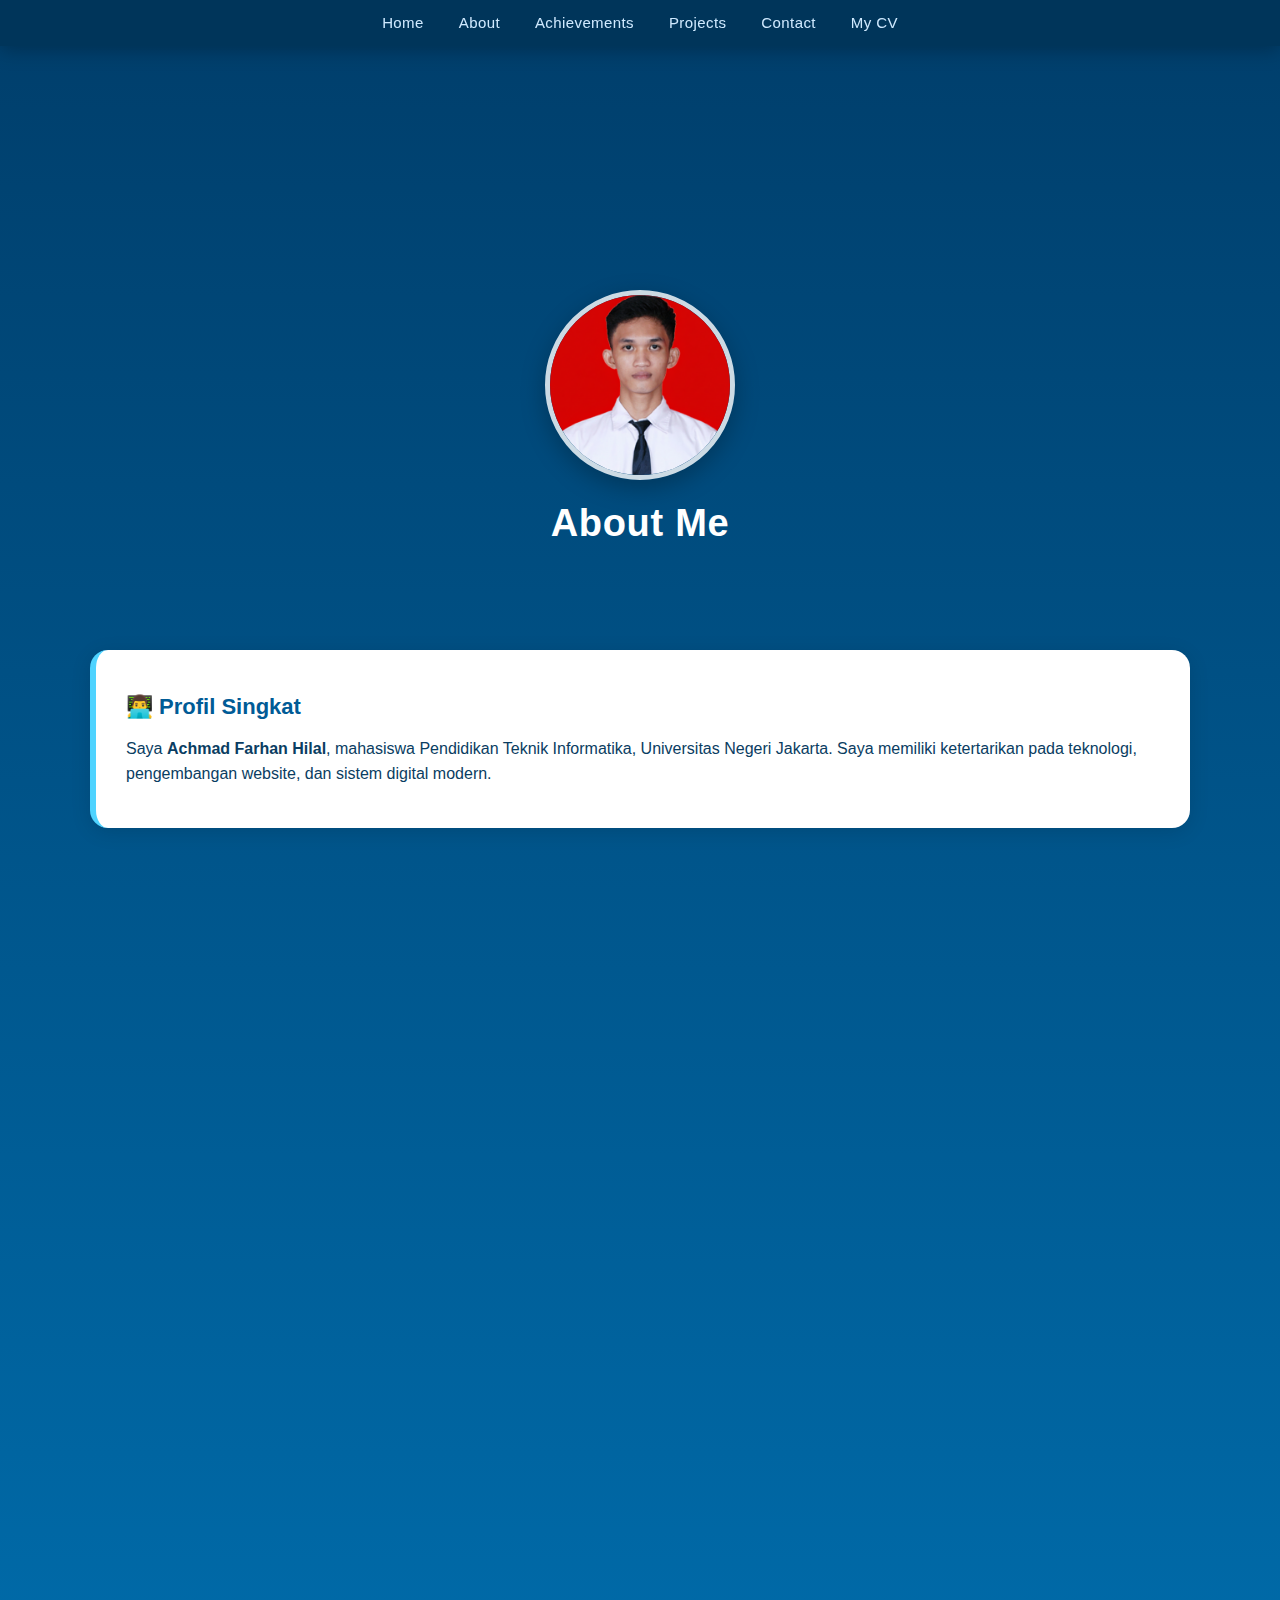
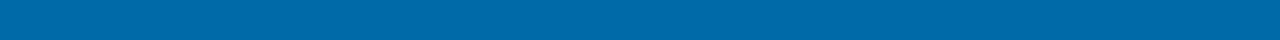
<file: about.html>
<!DOCTYPE html>
<html lang="en">
<head>
    <meta charset="UTF-8">
    <meta name="viewport" content="width=device-width, initial-scale=1.0">
    <title>About Me</title>
    <link rel="stylesheet" href="style.css">
</head>

<body>

<nav>
    <div class="nav-container">
            
        </div>

        <ul id="nav-menu">
            <li><a href="index.html" class="active">Home</a></li>
            <li><a href="about.html">About</a></li>
            <li><a href="achievements.html">Achievements</a></li>
            <li><a href="projects.html">Projects</a></li>
            <li><a href="contact.html">Contact</a></li>
            <li><a href="https://digital-cv-achmadfarhanhilal.vercel.app/" target="_blank">My CV</a></li>
        </ul>
    </div>
</nav>

<section class="section">
    <div class="hero">
        <img src="img/profile.png" alt="Profile">
        <h1>About Me</h1>
    </div>

    <div class="card">
        <h2>👨‍💻 Profil Singkat</h2>
        <p>
            Saya <b>Achmad Farhan Hilal</b>, mahasiswa Pendidikan Teknik Informatika,
            Universitas Negeri Jakarta. Saya memiliki ketertarikan pada teknologi,
            pengembangan website, dan sistem digital modern.
        </p>
    </div>
    <div class="card">
    <h2>📌 Personal Information</h2>

    <div class="info-grid">
        <p><b>Name:</b> Achmad Farhan Hilal</p>
        <p><b>NIM:</b> 1512622065</p>
        <p><b>Gender:</b> Male</p>
        <p><b>Place & Date of Birth:</b> Tangerang, 14 November 2003</p>
        <p><b>Nationality:</b> Indonesia</p>
        <p><b>Address:</b> Bojongsari, Kota Depok, Provinsi Jawa Barat</p>
        <p><b>Phone:</b> 081297018610</p>
        <p><b>Email:</b> farhanhilal.fh@gmail.com</p>
        <p><b>Social Media:</b> @achmad.frr</p>
        <p><b>Hobby:</b> Badminton, Chess</p>
        <p><b>Religion:</b> Islam</p>
        <p><b>Height:</b> 167 cm</p>
        <p><b>Weight:</b> 63 kg</p>
        <p><b>Marital Status:</b> Single</p>
    </div>
</div>


</section>

<script src="script.js"></script>
</body>
</html>
</file>
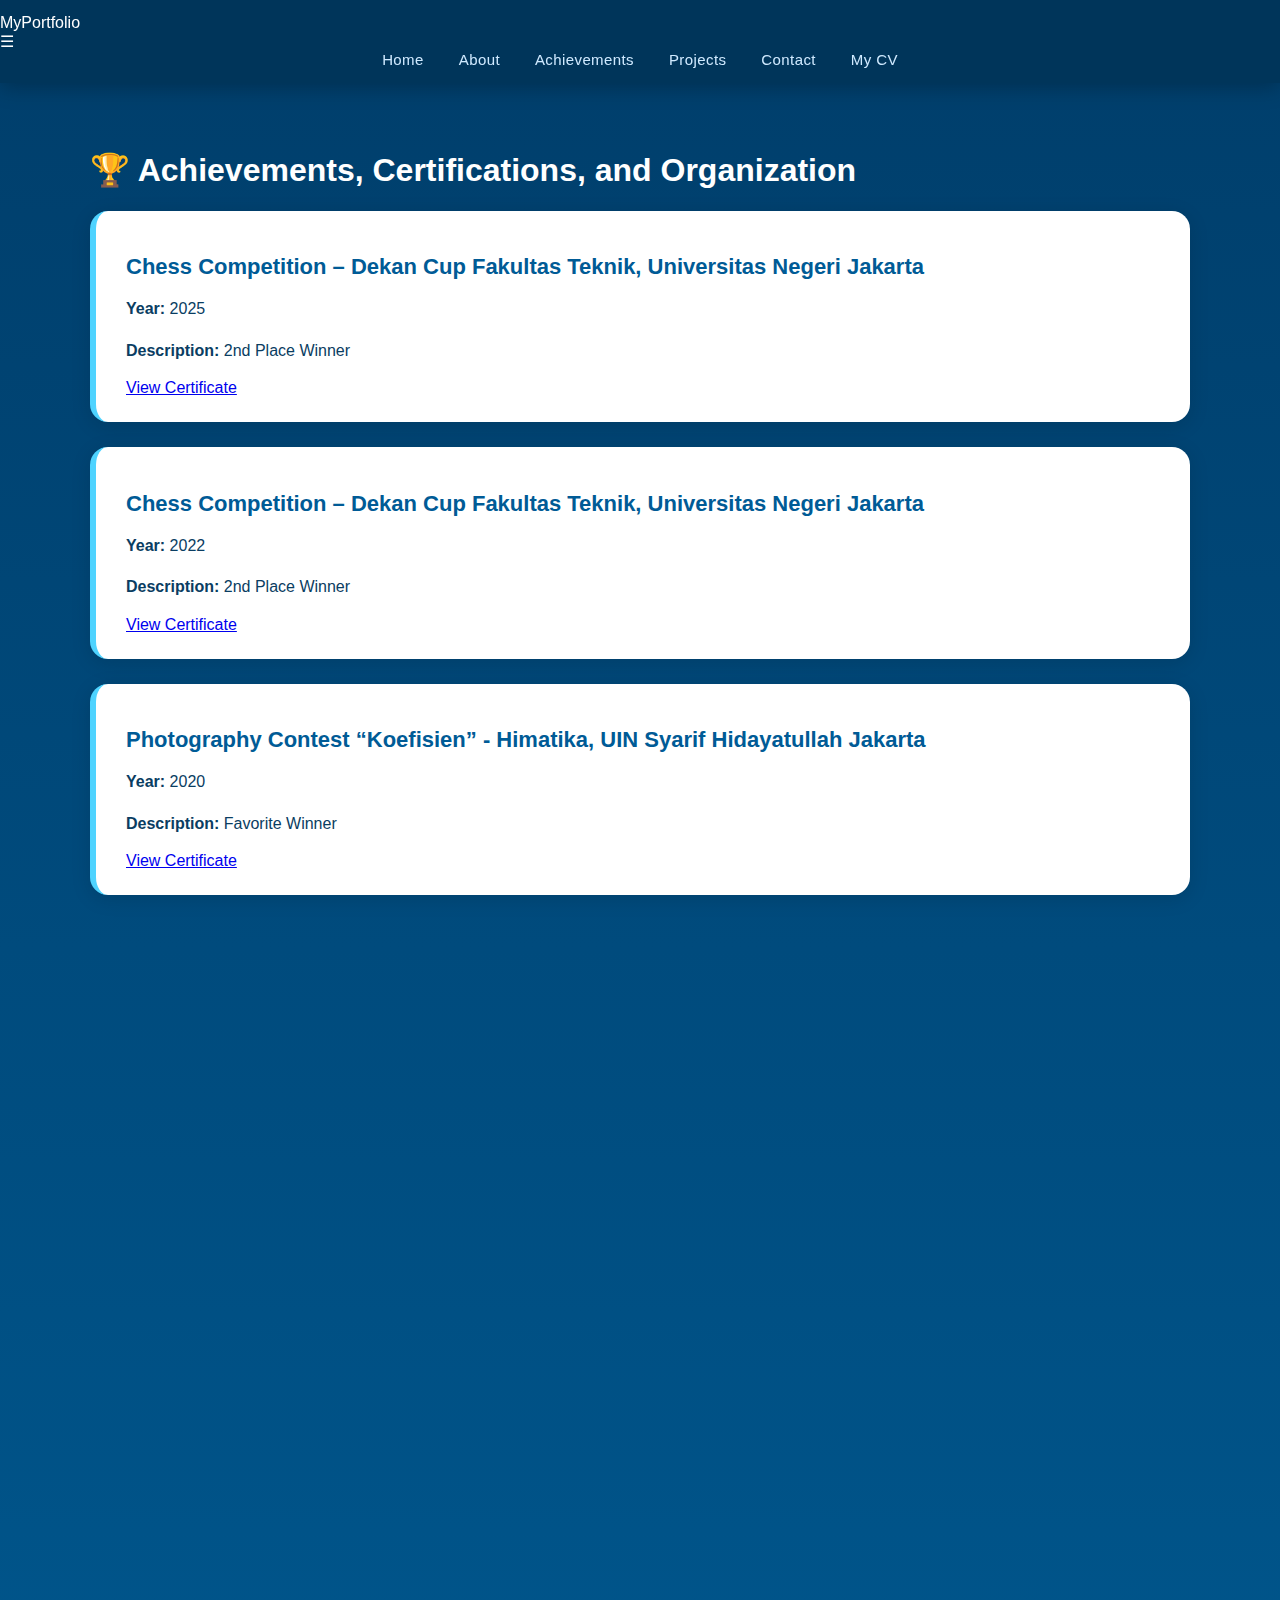
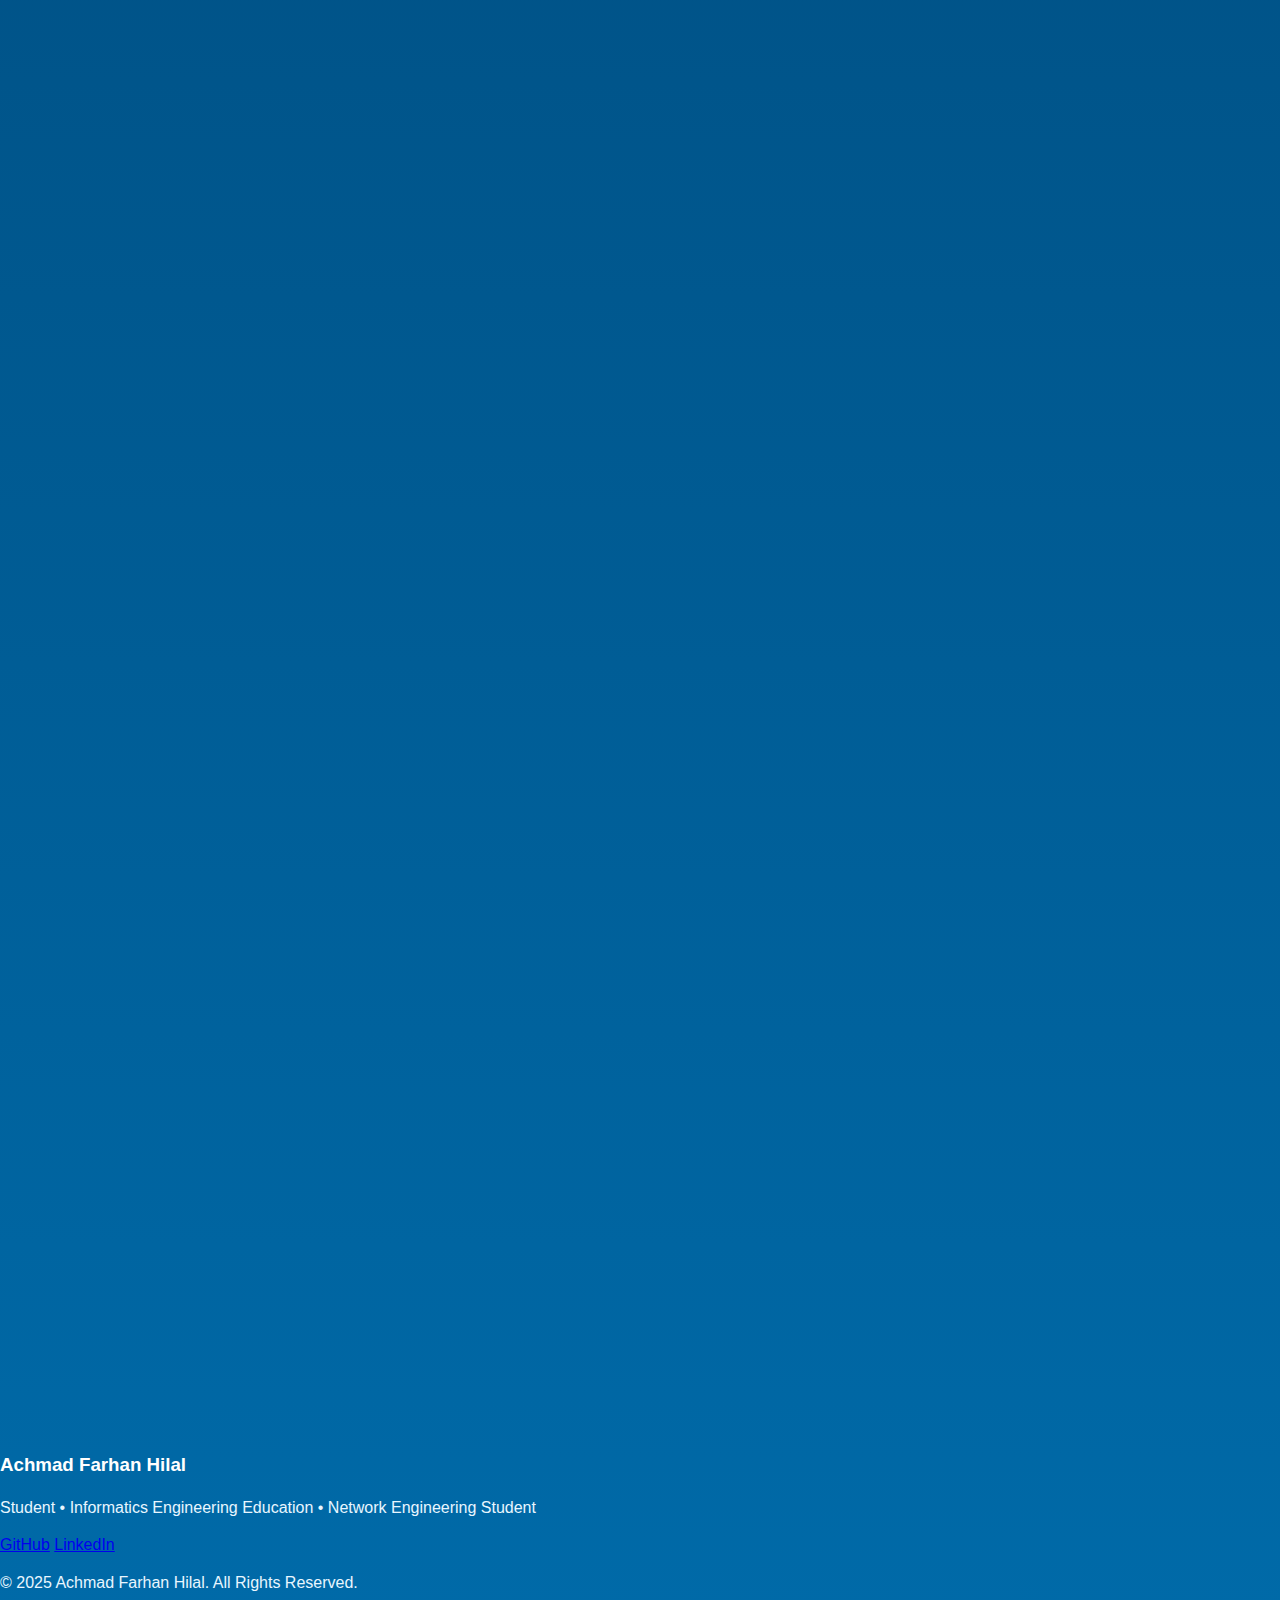
<file: achievements.html>
<!DOCTYPE html>
<html lang="en">
<head>
    <meta charset="UTF-8">
    <meta name="viewport" content="width=device-width, initial-scale=1.0">
    <title>Achievements & Certifications</title>
    <link rel="stylesheet" href="style.css">
</head>

<body>

<nav>
    <div class="nav-container">
        <div class="logo">MyPortfolio</div>
        <div class="menu-btn" onclick="toggleMenu()">☰</div>
        <ul id="nav-menu">
            <li><a href="index.html">Home</a></li>
            <li><a href="about.html">About</a></li>
            <li><a href="achievements.html">Achievements</a></li>
            <li><a href="projects.html">Projects</a></li>
            <li><a href="contact.html" class="active">Contact</a></li>
            <li><a href="https://digital-cv-achmadfarhanhilal.vercel.app/" target="_blank">My CV</a></li>
        </ul>
    </div>
</nav>

<section class="section">

    <h1 class="achievement-title">🏆 Achievements, Certifications, and Organization</h1>

    <div class="card">
        <h2>Chess Competition – Dekan Cup Fakultas Teknik, Universitas Negeri Jakarta</h2>
        <p><b>Year:</b> 2025</p>
        <p><b>Description:</b> 2nd Place Winner</p>
        <a href="https://coming-soon-portofolio.vercel.app/" target="_blank" class="btn-certificate">View Certificate</a>
    </div>
    <div class="card">
        <h2>Chess Competition – Dekan Cup Fakultas Teknik, Universitas Negeri Jakarta</h2>
        <p><b>Year:</b> 2022</p>
        <p><b>Description:</b> 2nd Place Winner</p>
        <a href="https://drive.google.com/file/d/19W_l0YmY0DOLp5D7lySh3T2AWHS7bCdX/view?usp=sharing" target="_blank" class="btn-certificate">View Certificate</a>
    </div>

    <div class="card">
        <h2>Photography Contest “Koefisien” - Himatika, UIN Syarif Hidayatullah Jakarta</h2>
        <p><b>Year:</b> 2020</p>
        <p><b>Description:</b> Favorite Winner</p>
        <a href="https://drive.google.com/file/d/1_S9BxVAKGSFecEbKRF9__AvDOKkquofT/view?usp=sharing" target="_blank" class="btn-certificate">View Certificate</a>
    </div>

    <div class="card">
        <h2>National Chess Championship “Polinema Cup 2025” - Politeknik Negeri Malang</h2>
        <p><b>Year:</b> 2025</p>
        <p><b>Description:</b> Participant Certificate</p>
        <a href="https://drive.google.com/file/d/1hrlXEayfq-hSoHNVuC3KI6tXuBpb_9T6/view?usp=sharing" target="_blank" class="btn-certificate">View Certificate</a>
    </div>

    <div class="card">
        <h2>President of IRNA Youth Organization (2021–2025)</h2>
        <p><b>Year:</b> 2021-2025</p>
        <p><b>Description:</b>Served as the leader of IRNA Youth Organization, overseeing youth development, 
            social initiatives, and community empowerment programs.</p>
        <a href="https://drive.google.com/file/d/1NteoTdX6hxX04DlKAiCEcKKATjuyA4Ye/view?usp=sharing" target="_blank" class="btn-certificate">View Certificate</a>
    </div>

    <div class="card">
        <h2>Volunteer "Sekolah Dedikasi" - ParagonCorp x Dedikasi Untuk Negeri</h2>
        <p><b>Year:</b> 2025</p>
        <p><b>Description:</b> Participated as a volunteer in the "Sekolah Dedikasi" program in collaboration with PT Paragon Technology and Innovation
             and Dedikasi Untuk Negeri, contributing to educational activities, student mentoring, and community empowerment initiatives 
             focused on improving the quality of learning for youth in Indonesia.</p>
        <a href="https://coming-soon-portofolio.vercel.app/" target="_blank" class="btn-certificate">View Certificate</a>
    </div>

    <div class="card">
        <h2>Volunteer “Mangrove for Future” - PT ParagonCorp x Dedikasi Untuk Negeri</h2>
        <p><b>Year:</b> 2025</p>
        <p><b>Description:</b> Participated as a volunteer in the Mangrove for Future environmental program in collaboration with 
            PT Paragon Technology and Innovation and Dedikasi Untuk Negeri, contributing to mangrove planting activities, environmental education, 
            and community awareness efforts to promote sustainable coastal ecosystems.</p>
        <a href="https://coming-soon-portofolio.vercel.app/" target="_blank" class="btn-certificate">View Certificate</a>
    </div>

    <div class="card">
        <h2>Sekolah Prestasi 2022 – BEM PTIK x STI</h2>
        <p><b>Year:</b> 2022</p>
        <p><b>Description:</b> Participant in the Sekolah Prestasi 2022 program with the theme 
            “Melahirkan Generasi Muda yang Cendikiawan Menuju Masyarakat 5.0”</p>
        <a href="https://drive.google.com/file/d/1qi_7rmVZfFJi1N_4Telm82H9Y5k7Pi-Y/view?usp=sharing" target="_blank" class="btn-certificate">View Certificate</a>
    </div>
    
    <div class="card">
        <h2>Leadership Training Program – Fakultas Teknik, Universitas Negeri Jakarta</h2>
        <p><b>Year:</b> 2022</p>
        <p><b>Description:</b> Participant Certificate</p>
        <a href="https://drive.google.com/file/d/1PRI5QcV1Z1vt_D06HIuEmwvcgJYwoVfK/view?usp=sharing" target="_blank" class="btn-certificate">View Certificate</a>
    </div>

    <div class="card">
        <h2>Speak to Inspire Webinar – Trainermuda.id</h2>
        <p><b>Year:</b> 2022</p>
        <p><b>Description:</b> Participated in the “Know Yourself, Build Your Skills, 
            and Let’s Speak” inspirational webinar organized by Trainermuda.id</p>
        <a href="https://drive.google.com/file/d/1KEsjKuPjMCUaG8kTdIz72f_samFjwAeH/view?usp=sharing" target="_blank" class="btn-certificate">View Certificate</a>
    </div>

    <div class="card">
        <h2>National Webinar TECHNIFEST – Fakultas Teknik, Universitas Negeri Jakarta</h2>
        <p><b>Year:</b> 2022</p>
        <p><b>Description:</b> Participant in the national webinar titled 
            “Boost Your Creativity in Education and Industry with IoT”</p>
        <a href="https://drive.google.com/file/d/1v9EiaXfda7W23pZqQkdzKSn4b20RnaE0/view?usp=sharing" target="_blank" class="btn-certificate">View Certificate</a>
    </div>

</section>

<script src="script.js"></script>

<footer>
    <div class="footer-container">
        <h3>Achmad Farhan Hilal</h3>
        <p>Student • Informatics Engineering Education • Network Engineering Student</p>

        <div class="social-icons">
            <a href="https://github.com/achmadfh-learn" target="_blank">GitHub</a>
            <a href="#" target="_blank">LinkedIn</a>
        </div>

        <p class="copyright">© 2025 Achmad Farhan Hilal. All Rights Reserved.</p>
    </div>
</footer>


</body>
</html>
</file>
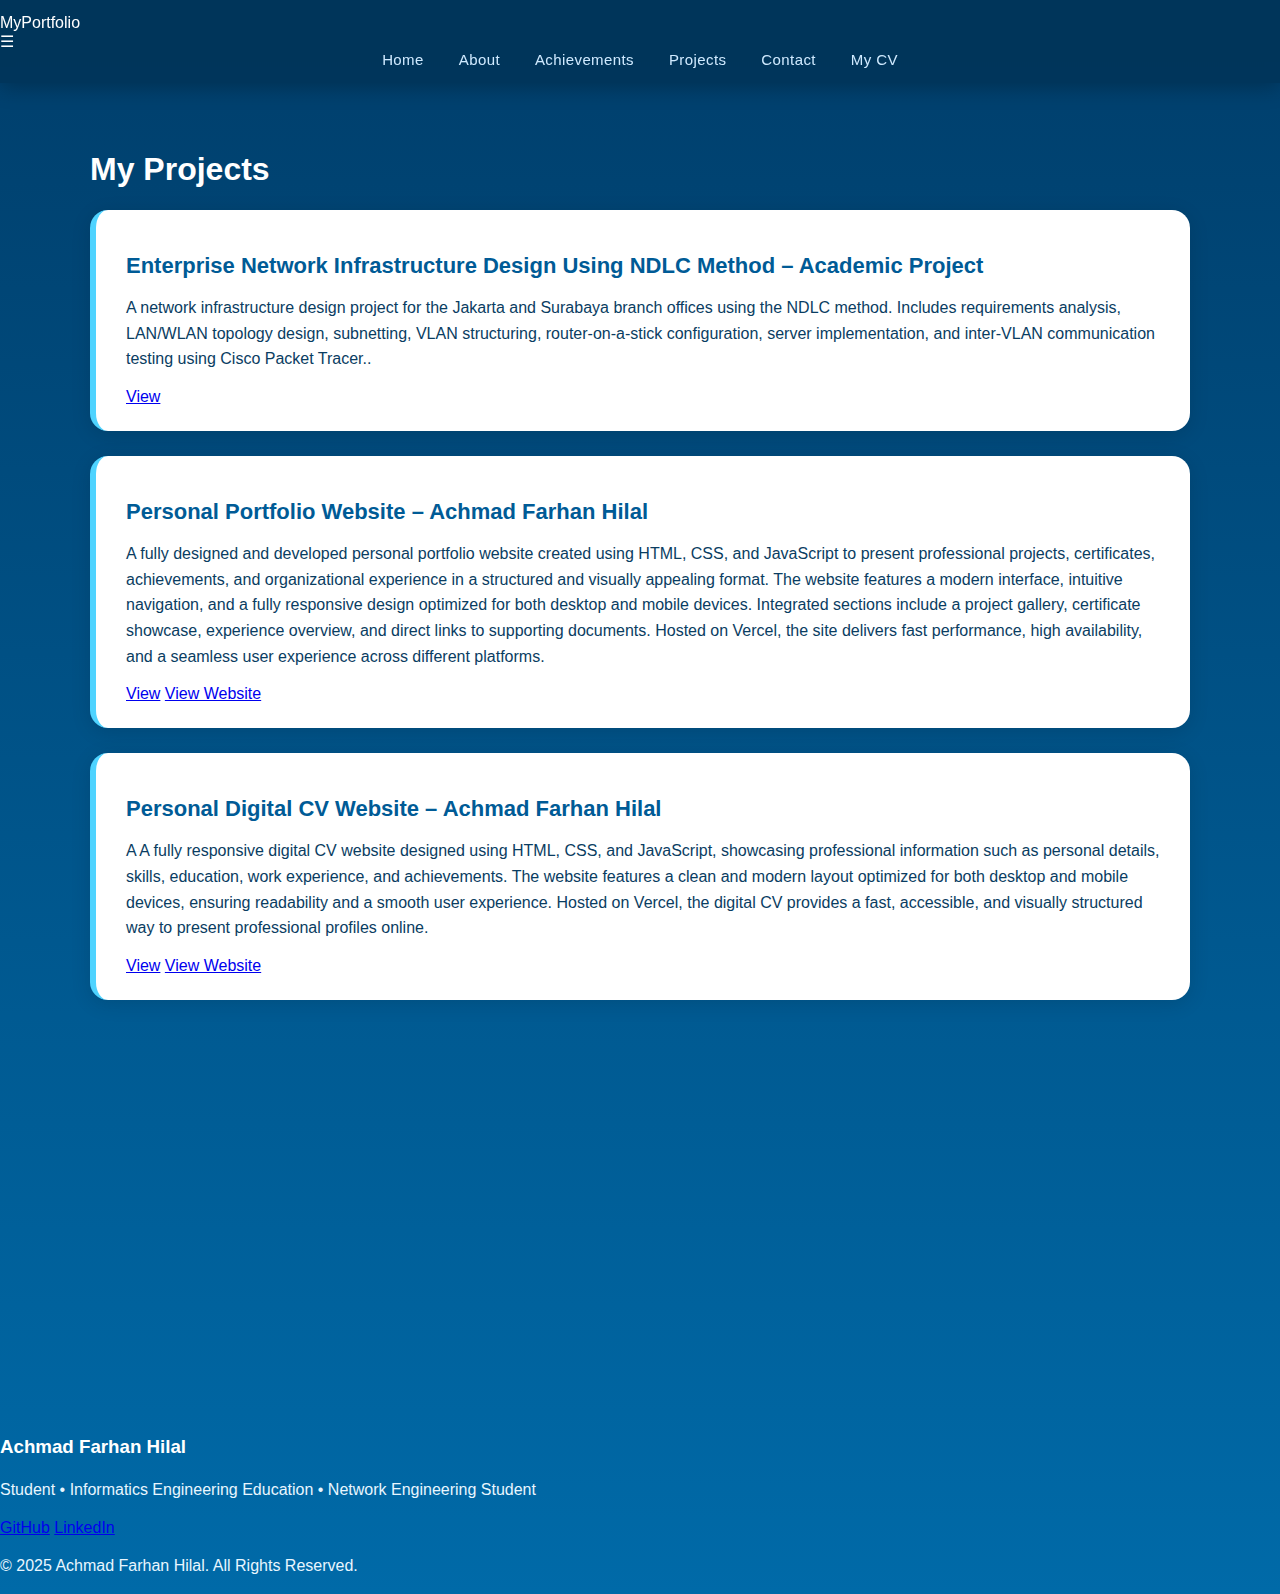
<file: projects.html>
<!DOCTYPE html>
<html lang="en">
<head>
    <meta charset="UTF-8">
    <meta name="viewport" content="width=device-width, initial-scale=1.0">
    <title>Projects - My Portfolio</title>
    <link rel="stylesheet" href="style.css">
</head>

<body>

<nav>
    <div class="nav-container">
        <div class="logo">MyPortfolio</div>
        <div class="menu-btn" onclick="toggleMenu()">☰</div>
        <ul id="nav-menu">
            <li><a href="index.html">Home</a></li>
            <li><a href="about.html">About</a></li>
            <li><a href="achievements.html">Achievements</a></li>
            <li><a href="projects.html">Projects</a></li>
            <li><a href="contact.html" class="active">Contact</a></li>
            <li><a href="https://digital-cv-achmadfarhanhilal.vercel.app/" target="_blank">My CV</a></li>
        </ul>
    </div>
</nav>

<section class="section">
    <h1 class="achievement-title">My Projects</h1>

    <div class="project-grid">

        <div class="project-card card">
            <h2>Enterprise Network Infrastructure Design Using NDLC Method – Academic Project</h2>
            <p>A network infrastructure design project for the Jakarta and Surabaya branch offices using the NDLC method. 
                Includes requirements analysis, LAN/WLAN topology design, subnetting, VLAN structuring, 
                router-on-a-stick configuration, server implementation, and inter-VLAN communication testing using Cisco Packet Tracer..</p>
            <div class="project-buttons">
                <a href="https://drive.google.com/drive/folders/1ivL5spC0slUBmGRixZQGkTS8a4C7gQQP?usp=sharing" target="_blank" class="btn-project">View</a>
            </div>
        </div>
        
        <div class="project-card card">
            <h2>Personal Portfolio Website – Achmad Farhan Hilal</h2>
            <p>A fully designed and developed personal portfolio website created using HTML, CSS, and JavaScript to present professional projects,
                 certificates, achievements, and organizational experience in a structured and visually appealing format. 
                 The website features a modern interface, intuitive navigation, and a fully responsive design optimized for both desktop and mobile devices. 
                 Integrated sections include a project gallery, certificate showcase, experience overview, and direct links to supporting documents. 
                 Hosted on Vercel, the site delivers fast performance, high availability, and a seamless user experience across different platforms.</p>
            <div class="project-buttons">
                <a href="https://github.com/achmadfh-learn/portofolio.git" target="_blank" class="btn-project">View</a>
                <a href="https://achmad-farhan-hilal-portfolio.vercel.app/" target="_blank" class="btn-project">View Website</a>
            </div>
        </div>

        <div class="project-card card">
            <h2>Personal Digital CV Website – Achmad Farhan Hilal</h2>
            <p>A A fully responsive digital CV website designed using HTML, CSS, and JavaScript, showcasing professional information such as personal details, 
                skills, education, work experience, and achievements. The website features a clean and modern layout optimized for both desktop and mobile devices,
                 ensuring readability and a smooth user experience. Hosted on Vercel, the digital CV provides a fast, accessible, and visually structured way to 
                 present professional profiles online.</p>
            <div class="project-buttons">
                <a href="https://github.com/achmadfh-learn/achmadfarhanhilal_digital-cv.git" target="_blank" class="btn-project">View</a>
                <a href="https://digital-cv-achmadfarhanhilal.vercel.app/" target="_blank" class="btn-project">View Website</a>
            </div>
        </div>

        <div class="project-card card">
            <h2>Aventrix Turbo Acrylic Cooling Pad – Fully Hand-Designed & Hand-Built</h2>
            <p>The Aventrix Turbo Acrylic Cooling Pad is a fully custom-built laptop cooler personally designed, engineered, and assembled from scratch. 
                Under the Aventrix brand and marketed through the official Aventrix.lab channels, this product showcases a combination of craftsmanship, 
                functional design, and high-performance cooling. 
                
                Constructed using premium acrylic with a striking flame-pattern aesthetic, 
                the cooling pad features three high-power 12V 0.5A fans, a fully wired fan speed controller, integrated LED lighting, 
                and an ergonomic tilt angle for comfortable long-term use. Every component—including acrylic cutting, airflow planning, circuit assembly,
                 wiring, and final build—was handled independently, resulting in a unique handcrafted cooling solution that blends performance with artistic design.</p>
            <div class="project-buttons">
                <a href="https://drive.google.com/drive/folders/1461uaw8w-XYRBhs7QbPScbUwRiBQTRtc?usp=sharing" target="_blank" class="btn-project">View</a>
            </div>
        </div>

        

    </div>
</section>

<script src="script.js"></script>
<footer>
    <div class="footer-container">
        <h3>Achmad Farhan Hilal</h3>
        <p>Student • Informatics Engineering Education • Network Engineering Student</p>

        <div class="social-icons">
            <a href="https://github.com/achmadfh-learn" target="_blank">GitHub</a>
            <a href="#" target="_blank">LinkedIn</a>
        </div>

        <p class="copyright">© 2025 Achmad Farhan Hilal. All Rights Reserved.</p>
    </div>
</footer>

</body>
</html>
</file>
<file: style.css>
/* ===================== GLOBAL ===================== */
body {
    margin: 0;
    font-family: "Poppins", sans-serif;
    background: linear-gradient(to bottom, #003e6b, #006aa8);
    color: white;
    min-height: 100vh;
}

/* Section */
.section {
    padding: 130px 20px 70px;
    max-width: 1100px;
    margin: auto;
    transform: none;
    zoom: 1;
}

/* ===================== NAVBAR ===================== */
nav {
    position: fixed;
    top: 0;
    width: 100%;
    background: rgba(0, 52, 89, 0.92);
    backdrop-filter: blur(6px);
    padding: 14px 0;
    z-index: 999;
    box-shadow: 0 4px 20px rgba(0,0,0,0.25);
     transform: none;
    font-size: 1rem; /* stabilkan ukuran */
}

nav ul {
    display: flex;
    justify-content: center;
    gap: 35px;
    list-style: none;
    margin: 0;
    padding: 0;
}

nav ul li a {
    color: #cfeaff;
    text-decoration: none;
    font-weight: 500;
    font-size: 15px;
    letter-spacing: 0.4px;
    transition: 0.25s ease;
}

nav ul li a:hover {
    color: #4ed3ff;
    transform: translateY(-2px);
}

/* ===================== HERO ===================== */
.hero {
    text-align: center;
    padding-top: 160px;
    padding-bottom: 80px;
    animation: fadeIn 1s ease;
}

.hero img {
    width: 180px;
    height: 180px;
    object-fit: cover;
    border-radius: 50%;
    border: 5px solid rgba(255,255,255,0.8);
    box-shadow: 0 8px 25px rgba(0,0,0,0.25);
}

.hero h1 {
    font-size: 38px;
    margin-top: 18px;
    letter-spacing: 0.7px;
}

/* Animation */
@keyframes fadeIn {
    from { opacity: 0; transform: translateY(20px); }
    to { opacity: 1; transform: translateY(0); }
}

/* ===================== CARD ===================== */
.card {
    background: white;
    color: #003459;
    padding: 25px 30px;
    border-radius: 18px;
    margin-bottom: 25px;
    box-shadow: 0 4px 20px rgba(0,0,0,0.12);
    border-left: 6px solid #4ed3ff;
    opacity: 0;
    transform: none;
    zoom: 1;
    transition: all 0.5s ease;
}

.card.show {
    opacity: 1;
    transform: none;
}

.card h2 {
    color: #005b96;
}

.card p {
    color: #0a3d62;
}

/* ===================== HEADINGS ===================== */
h1 {
    font-size: 32px;
    font-weight: 700;
}

h2 {
     color: #ffffff;
    font-size: 22px;
    margin-bottom: 8px;
    font-weight: 700;
}

/* ===================== PARAGRAPHS ===================== */
p {
   color: #e8f6ff;
    font-size: 16px;
    line-height: 1.6;
}

/* ===================== RESPONSIVE ===================== */
@media (max-width: 768px) {
    nav ul {
        gap: 18px;
    }

    .hero h1 {
        font-size: 28px;
    }

    .card {
        padding: 20px;
    }
}
.contact-form {
    display: flex;
    flex-direction: column;
    gap: 12px;
}

.contact-form input,
.contact-form textarea {
    padding: 12px;
    border-radius: 10px;
    border: none;
    font-size: 15px;
}

.contact-form textarea {
    height: 120px;
    resize: vertical;
}

.contact-form button {
    margin-top: 10px;
    padding: 12px;
    border-radius: 10px;
    border: none;
    background: #006aa8;
    color: white;
    cursor: pointer;
    font-size: 16px;
    transition: 0.25s ease;
}

.contact-form button:hover {
    background: #4ed3ff;
    color: #003459;
}
</file>
